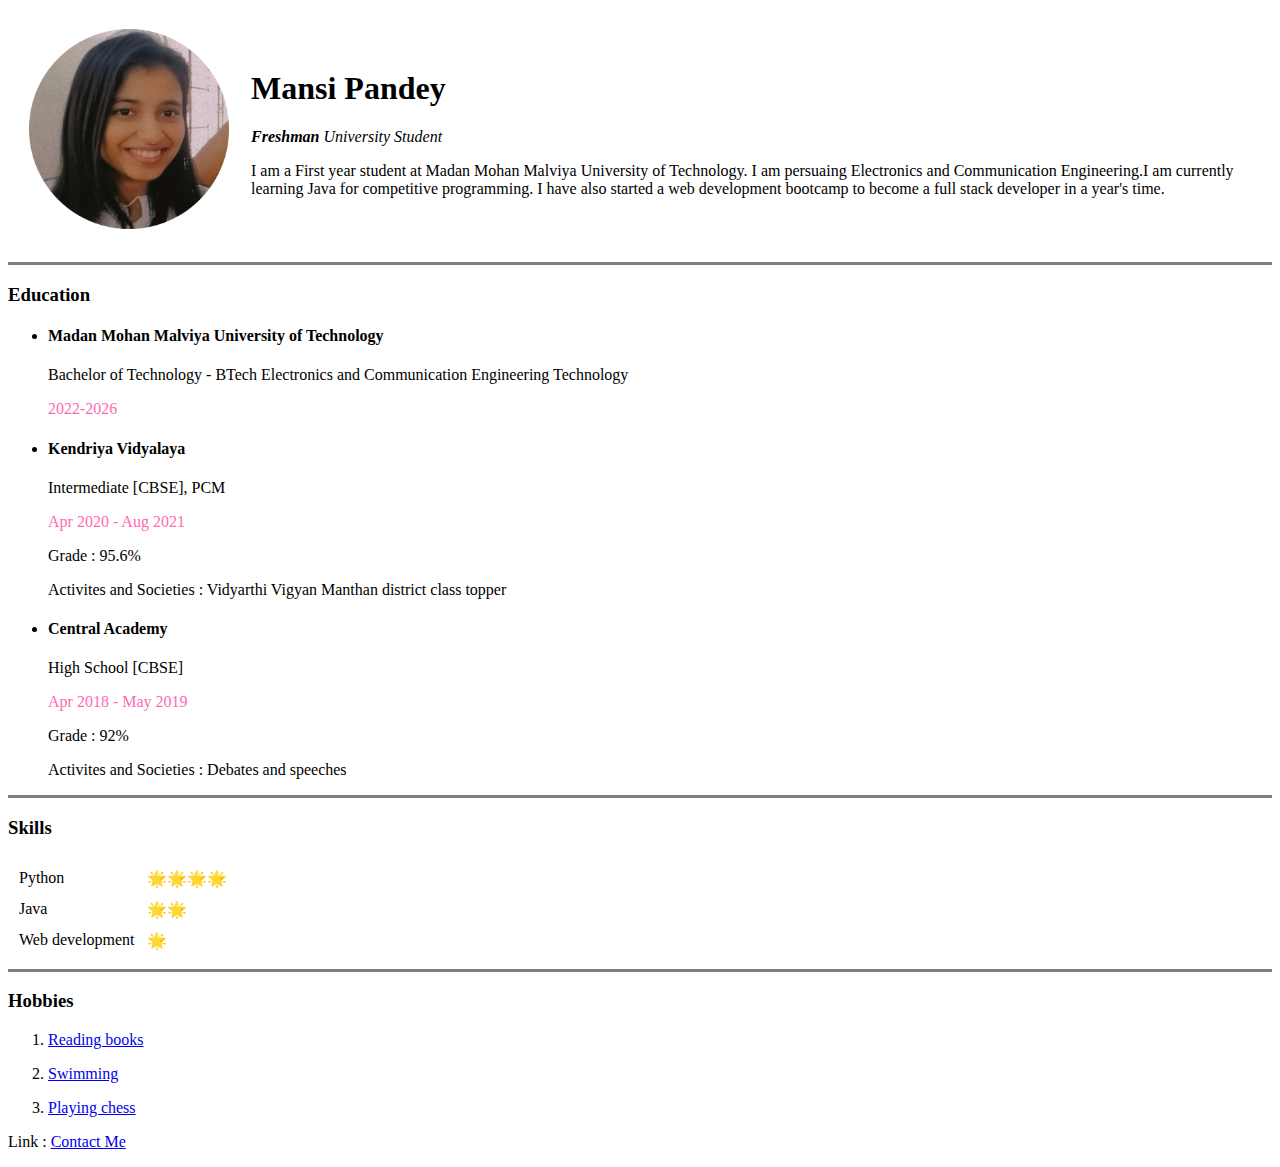
<file: index.html>
<!DOCTYPE html>

<head>
    <meta charset="UTF-8">
    <title> Mansi's Personal Site </title>
    <link rel="stylesheet" href="C:\Users\Mansi Pandey\OneDrive\Desktop\encrypiting code\WEB DEVELOPMENT\HTML - PERSONAL SITE\style.css">
</head>

<body >
    <table cellspacing="20">
        <tr>
            <td><img src="mansi.png" alt="mansi profile picture" width="200" height="200"></td>
            <td>
                <h1> Mansi Pandey </h1>
                <p> <em> <strong>Freshman</strong> University Student </em> </p>
                <p> I am a First year student at Madan Mohan Malviya University of Technology. I am persuaing
                    Electronics
                    and
                    Communication Engineering.I am currently learning Java for competitive programming. I have also
                    started
                    a web
                    development bootcamp to become a full stack developer in a year's time. </p>

            </td>
        </tr>
    </table>
    <hr size="3" noshade>
    <h3> <strong> Education </strong> </h3>
    <ul>

        <li>
            <h4> <strong> Madan Mohan Malviya University of Technology </strong> </h4>
        </li>
        <p> Bachelor of Technology - BTech Electronics and Communication Engineering Technology</p>
        <p style="color:hotpink"> 2022-2026 </p>

        <li>
            <h4> <strong> Kendriya Vidyalaya </strong> </h4>
        </li>
        <p> Intermediate [CBSE], PCM</p>
        <p style="color:hotpink">Apr 2020 - Aug 2021 </p>
        <p> Grade : 95.6%</p>
        <p> Activites and Societies : Vidyarthi Vigyan Manthan district class topper </p>

        <li>
            <h4> <strong> Central Academy </strong> </h4>
        </li>
        <p> High School [CBSE] </p>
        <p style="color:hotpink"> Apr 2018 - May 2019 </p>
        <p> Grade : 92%</p>
        <p>Activites and Societies : Debates and speeches</p>
    </ul>
    <hr size="3" noshade>
    <h3> <strong> Skills </strong> </h3>
    <table cellspacing="10">
        <tr>
            <td> Python </td>
            <td>🌟🌟🌟🌟</td>
            
        </tr>
        <tr>
            <td> Java </td>
            <td>🌟🌟</td>
        </tr>
        <tr>
            <td> Web development </td>
            <td>🌟</td>
        </tr>
    </table>
    <hr size="3" noshade>

    <h3> <strong> Hobbies </strong></h3>
    <ol>
        <li>
            <p><a
                    href="https://in.pinterest.com/search/pins/?q=twisted%20love%20book%20aesthetic&rs=guide&add_refine=twisted%20love%20book%20aesthetic%7Cguide%7Cword%7C2">Reading
                    books </a> </p>
        </li>
        <li>
            <p><a href="https://in.pinterest.com/search/pins/?q=swimming%20aesthetic&rs=typed">Swimming</a> </p>
        </li>
        <li>
            <p><a href="https://in.pinterest.com/search/pins/?q=playing%20chess%20aesthetic&rs=typed">Playing chess </a>
            </p>
        </li>
    </ol>
    <p> Link : <a href="contact.html">Contact Me </a></p>

</body>

</html>
</file>
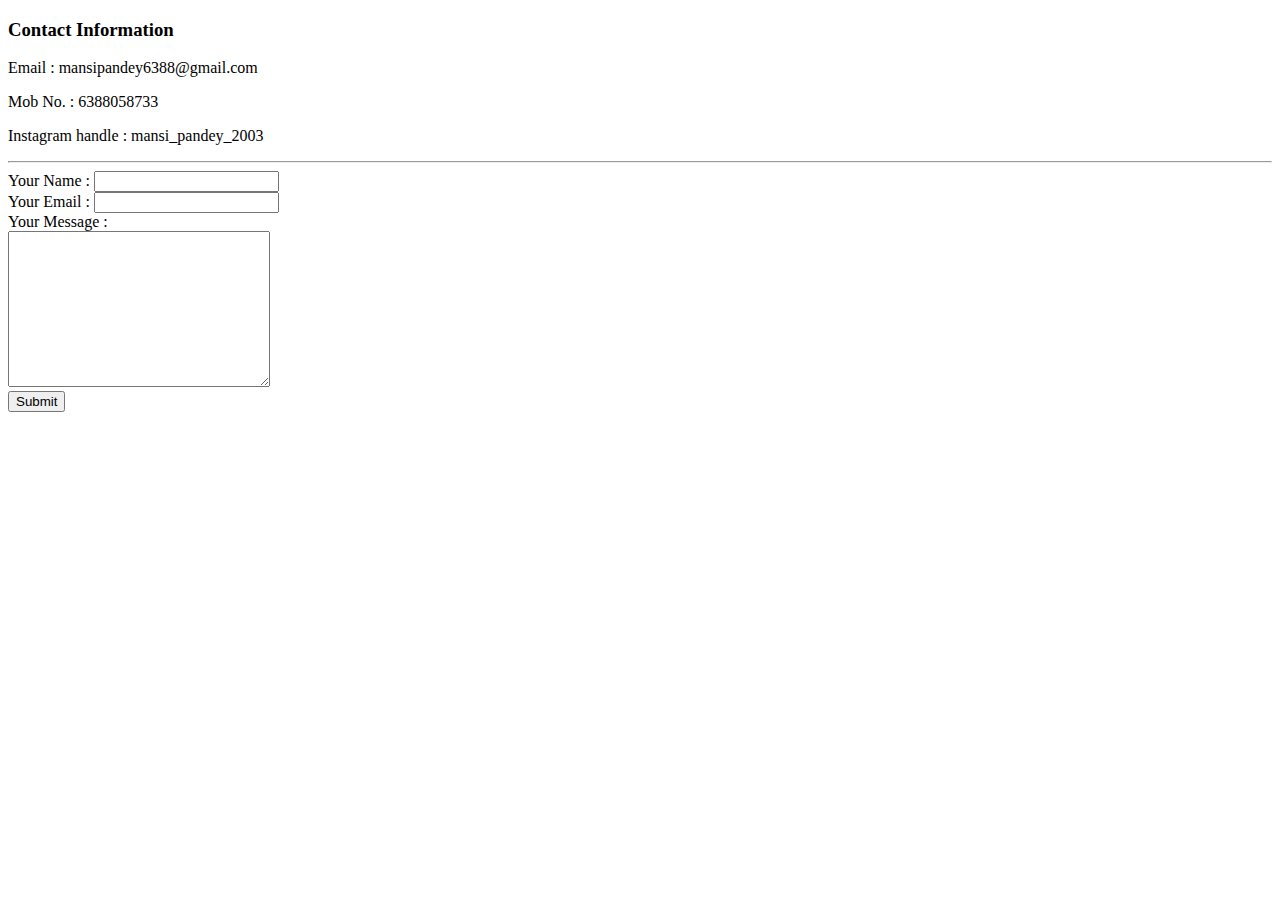
<file: contact.html>
<!DOCTYPE html>
<html lang="en">
<head>
    <meta charset="UTF-8">
    <title>My contacts</title>
    <link rel="stylesheet" href="C:\Users\Mansi Pandey\OneDrive\Desktop\encrypiting code\WEB DEVELOPMENT\HTML - PERSONAL SITE\style.css">
</head>
<body>
    <h3>Contact Information</h3>
    <p> Email : mansipandey6388@gmail.com</p>
    <p> Mob No. : 6388058733</p>
    <p> Instagram handle : mansi_pandey_2003</p>
    <hr>
    <form class="" action="mailto:mansipandey7376@gmail.com" method="post" enctype="text/plain">
        <label> Your Name : </label>
        <input type="text" name="yourName"><br>
        <label >Your Email : </label>
        <input type="email" name="yourEmail"><br>
        <label> Your Message : </label><br>
        <textarea name="yourMessage" id="" cols="30" rows="10"></textarea><br>
        <input type="submit"> 
    </form>
</body>
</html>
</file>
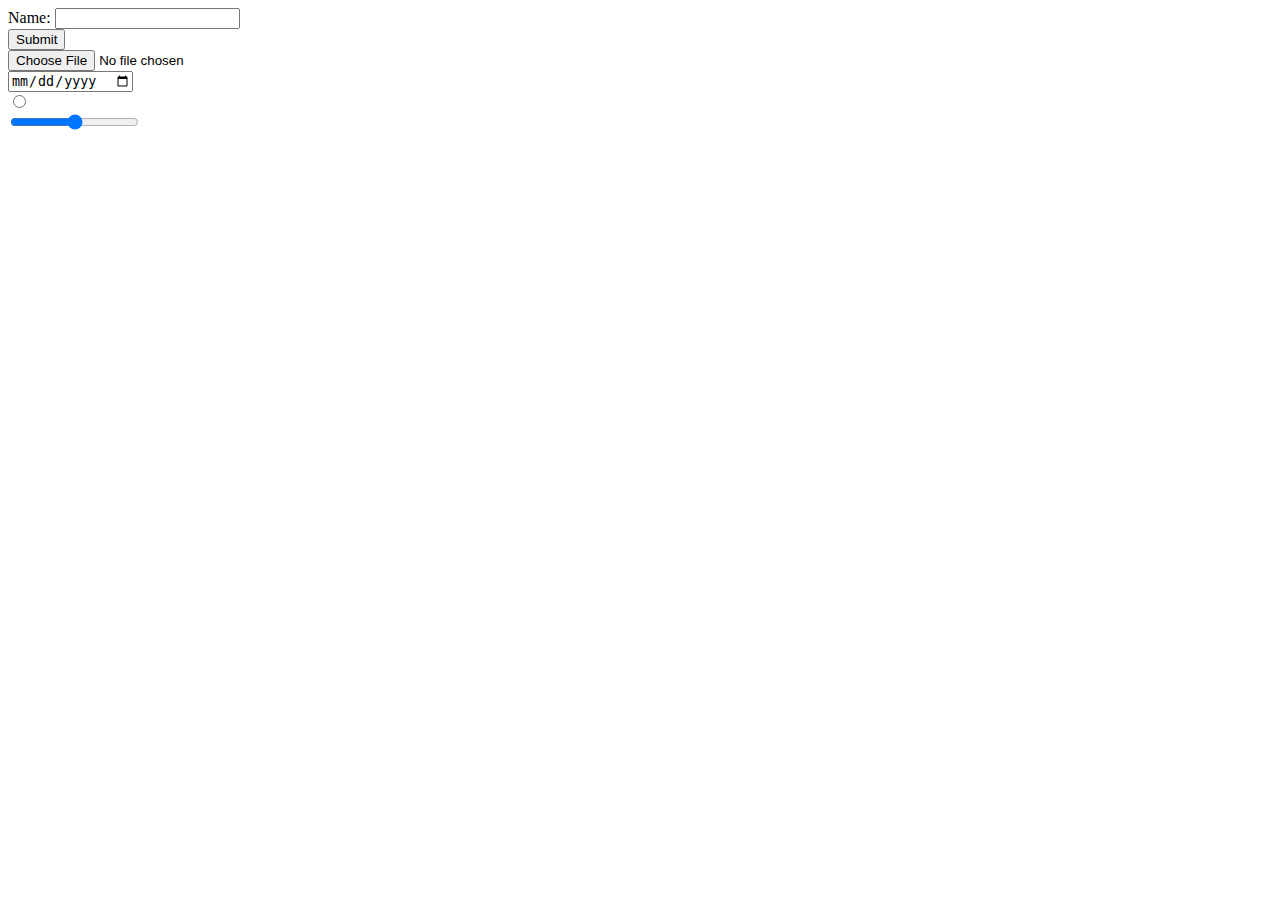
<file: input.html>
<!DOCTYPE html>
<html lang="en">
<head>
    <meta charset="UTF-8">
    <meta http-equiv="X-UA-Compatible" content="IE=edge">
    <meta name="viewport" content="width=device-width, initial-scale=1.0">
    <title>Document</title>
    <link rel="stylesheet" href="C:\Users\Mansi Pandey\OneDrive\Desktop\encrypiting code\WEB DEVELOPMENT\HTML - PERSONAL SITE\style.css">
</head>
<body>
    <form action="">
        <label> Name:</label>
        <input type="text"><br>
        <input type="submit"><br>
        <input type="file" ><br>
        <input type="date"><br>
        <input type="radio"><br>
        <input type="range" ><br>
    </form>
</body>
</html>
</file>
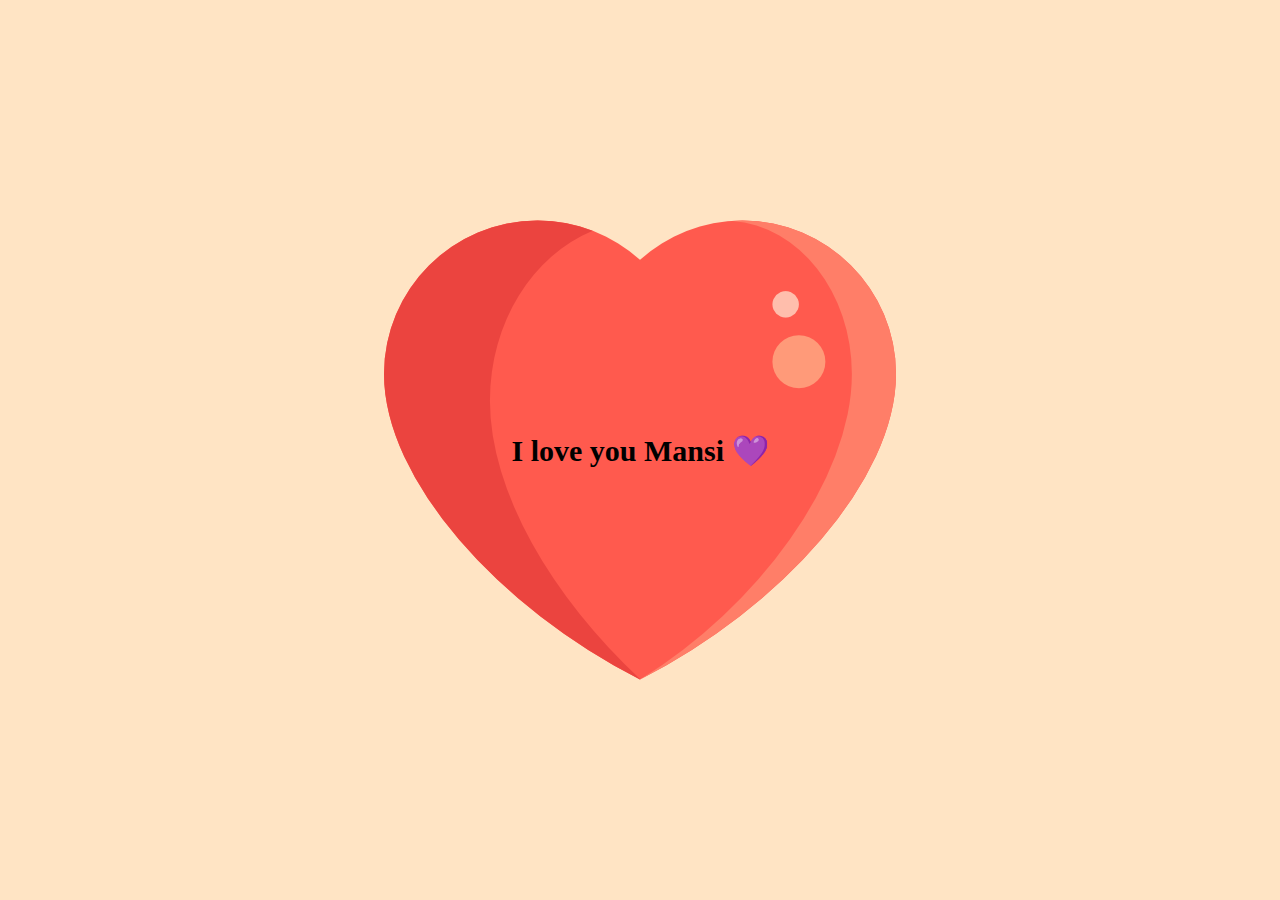
<file: My Heart.html>
<!DOCTYPE html>
<html lang="en">

<head>
    <meta charset="UTF-8">
    <meta http-equiv="X-UA-Compatible" content="IE=edge">
    <meta name="viewport" content="width=device-width, initial-scale=1.0">
    <title>My heart</title>
    <style>
        body {
            margin: 0;
            padding: 0;
            box-sizing: border-box;
            height: 100vh;
            max-width: 100vw;
            background-color: bisque;
            font-family: 'comic sans ms';
        }

        .container {
            height: 100%;
            width: 100%;
            display: flex;
            align-items: center;
            justify-content: center;
        }
        #text
        {
            position: absolute;
        }
        h2{
            font-size: 30px;
        }
        img,h2{
            scale: 1;
            animation: zoom 1s linear infinite;
        }
        
        @keyframes zoom {
            0%{
                scale: 1;
            }
            40%
            {
                scale: 1;
            }
            50%{
                scale: 1.1;
            }
            60%{
                scale: 1;
            }
            70%{
                scale: 1.04;
            }
            80%{
                scale: 1.1;
            }
            90%
            {
                scale: 1;
            }
            100%{
                scale: 1;
            }
        }
        @media only screen and (max-width:412px) {
            .container
            {
                height: 100%;
                width: 100%;
                display: flex;
                justify-content: center;
                align-items: center;
            }
            img{
                height: 300px;
                width: 300px;
            }
            h2{
                font-size: 20px;
            }
        }
    </style>
</head>

<body>
    <div class="container">
        <img id="image"src="heart.png" alt="I love you">
        <div id="text">
            <h2>
                I love you Mansi 💜
            </h2>
        </div>

    </div>
</body>

</html>
</file>
